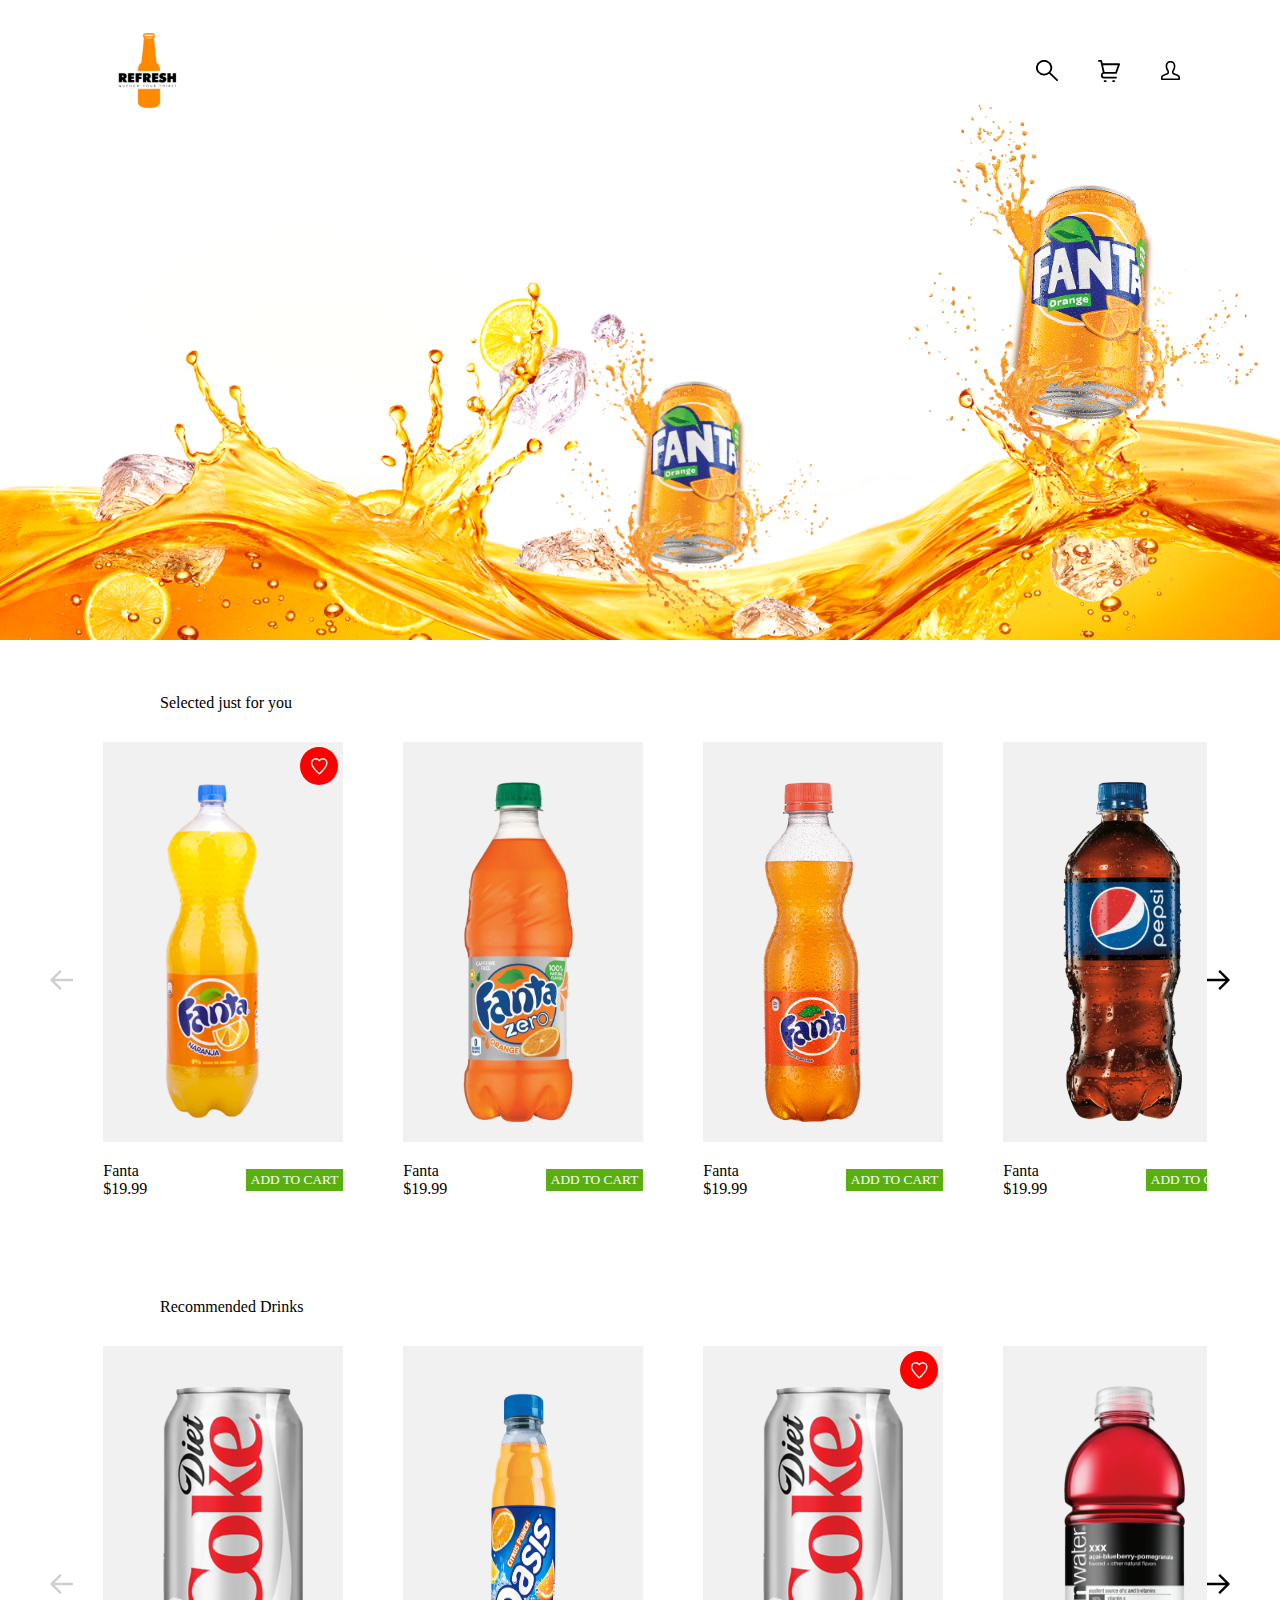
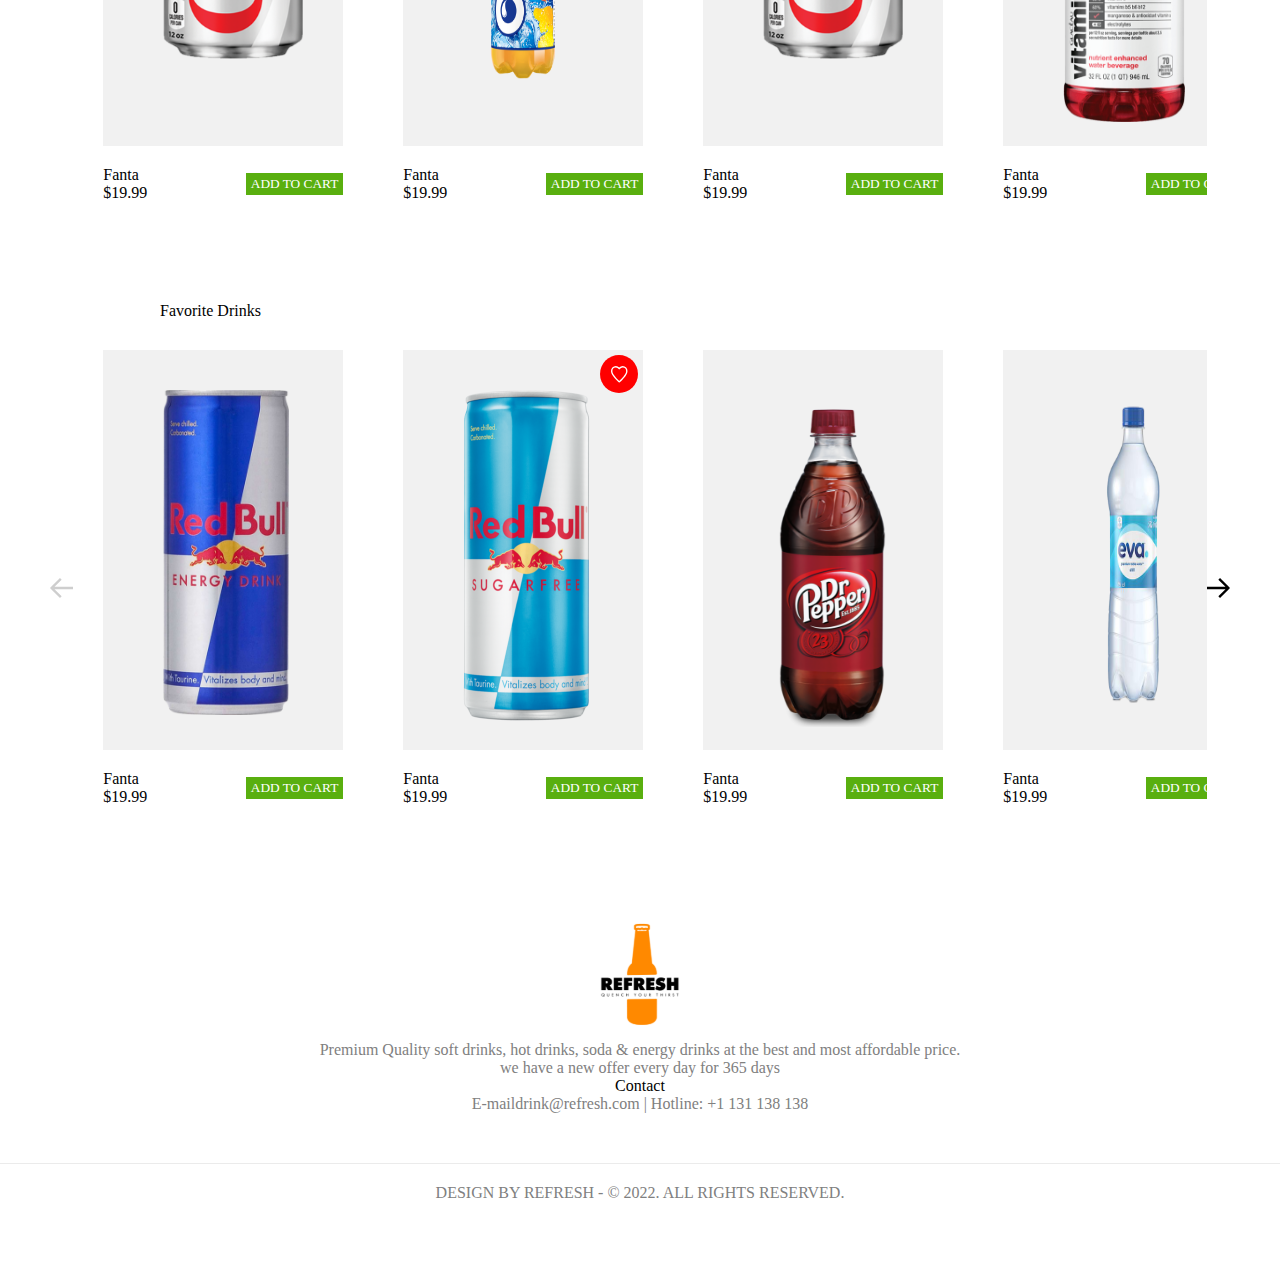
<file: index.html>
<!DOCTYPE html>
<html lang="en">
<head>
    <meta charset="UTF-8">
    <meta http-equiv="X-UA-Compatible" content="IE=edge">
    <meta name="viewport" content="width=device-width, initial-scale=1.0">
    <link rel="stylesheet" href="style.css" />
    <title>home</title>
</head>
<body>
    <div class="main-img">
        <img src="img/main-background.png" alt="main-background" />
    </div>
    <header>
        <div class="logo">
            <img src="img/logo.svg" alt="logo" />
        </div>
        <div class="right-nav">
            <img src="img/search.svg" alt="search" />
            <img src="img/cart.svg" alt="cart" />
            <img src="img/user.svg" alt="user" />
        </div>
    </header>
    <section class="just-for-you">
        <div class="heading">
            <p>Selected just for you</p>
        </div>
        <div class="item-container">
            <img src="img/left-arrow.svg" alt="left-arrow" />
            <div class="item-flex">
                <div class="item">
                    <div class="item-background">
                        <div class="favorites">
                            <img src="img/favorite.svg" alt="favorite" />
                        </div>
                        <div class="item-image">
                            <img src="img/fanta-naranja.png" alt="fanta-naranja" />
                        </div>
                    </div>
                    <div class="item-bottom">
                        <div class ="item-price">
                            <p>Fanta</p>
                            <span>$19.99</span>
                        </div>
                        <button>ADD TO CART</button>
                    </div>
                </div>
                <div class="item">
                    <div class="item-background">
                        <div class="item-image">
                            <img src="img/fanta-zero.png" alt="fanta-zero" />
                        </div>
                    </div>
                    <div class="item-bottom">
                        <div class="item-price">
                            <p>Fanta</p>
                            <span>$19.99</span>
                        </div>
                        <button>ADD TO CART</button>
                    </div>
                </div>
                <div class="item">
                    <div class="item-background">
                        <div class="item-image">
                            <img src="img/fanta-orange.png" alt="fanta-orange" />
                        </div>
                    </div>
                    <div class="item-bottom">
                        <div class="item-price">
                            <p>Fanta</p>
                            <span>$19.99</span>
                        </div>
                        <button>ADD TO CART</button>
                    </div>
                </div>
                <div class="item">
                    <div class="item-background">
                        <div class="item-image">
                            <img src="img/pepsi.png" alt="pepsi" />
                        </div>
                    </div>
                    <div class="item-bottom">
                        <div class="item-price">
                            <p>Fanta</p>
                            <span>$19.99</span>
                        </div>
                        <button>ADD TO CART</button>
                    </div>
                </div>
            </div>
            <img src="img/arrow-right.svg" alt="arrow-right" />
        </div>
    </section>
    <section class="just-for-you">
        <div class="heading">
            <p>Recommended Drinks </p>
        </div>
        <div class="item-container">
            <img src="img/left-arrow.svg" alt="left-arrow" />
            <div class="item-flex">
                <div class="item">
                    <div class="item-background">
                        <div class="item-image">
                            <img src="img/diet-coke.png" alt="diet-coke" />
                        </div>
                    </div>
                    <div class="item-bottom">
                        <div class="item-price">
                            <p>Fanta</p>
                            <span>$19.99</span>
                        </div>
                        <button>ADD TO CART</button>
                    </div>
                </div>
                <div class="item">
                    <div class="item-background">
                        <div class="item-image">
                            <img src="img/oasis.png" alt="oasis" />
                        </div>
                    </div>
                    <div class="item-bottom">
                        <div class="item-price">
                            <p>Fanta</p>
                            <span>$19.99</span>
                        </div>
                        <button>ADD TO CART</button>
                    </div>
                </div>
                    <div class="item">
                    <div class="item-background">
                        <div class="favorites">
                            <img src="img/favorite.svg" alt="favorite" />
                        </div>
                        <div class="item-image">
                            <img src="img/diet-coke.png" alt="diet-coke" />
                        </div>
                    </div>
                    <div class="item-bottom">
                        <div class="item-price">
                            <p>Fanta</p>
                            <span>$19.99</span>
                        </div>
                        <button>ADD TO CART</button>
                    </div>
                </div>
                <div class="item">
                    <div class="item-background">
                        <div class="item-image">
                            <img src="img/vitamin-water.png" alt="vitamin-water" />
                        </div>
                    </div>
                    <div class="item-bottom">
                        <div class="item-price">
                            <p>Fanta</p>
                            <span>$19.99</span>
                        </div>
                        <button>ADD TO CART</button>
                    </div>
                </div>
            </div>
            <img src="img/arrow-right.svg" alt="arrow-right" />
        </div>
    </section>
    <section class="just-for-you">
        <div class="heading">
            <p>Favorite Drinks</p>
        </div>
        <div class="item-container">
            <img src="img/left-arrow.svg" alt="left-arrow" />
            <div class="item-flex">
                <div class="item">
                    <div class="item-background">
                        <div class="item-image">
                            <img src="img/red-bull.png" alt="red-bull" />
                        </div>
                    </div>
                    <div class="item-bottom">
                        <div class="item-price">
                            <p>Fanta</p>
                            <span>$19.99</span>
                        </div>
                        <button>ADD TO CART</button>
                    </div>
                </div>
                <div class="item">
                    <div class="item-background">
                      <div class="favorites">
                        <img src="img/favorite.svg" alt="favorite" />
                      </div>
                      <div class="item-image">
                        <img src="img/red-bull-sf.png" alt="red-bull-sf" />
                      </div>
                    </div>
                    <div class="item-bottom">
                      <div class="item-price">
                        <p>Fanta</p>
                        <span>$19.99</span>
                      </div>
                      <button>ADD TO CART</button>
                    </div>
                  </div>
                  <div class="item">
                    <div class="item-background">
                      <div class="item-image">
                        <img src="img/dr-paper.png" alt="dr-paper" />
                      </div>
                    </div>
                    <div class="item-bottom">
                      <div class="item-price">
                        <p>Fanta</p>
                        <span>$19.99</span>
                      </div>
                      <button>ADD TO CART</button>
                    </div>
                  </div>
                  <div class="item">
                    <div class="item-background">
                      <div class="item-image">
                        <img src="img/Eva-water.png" alt="Eva-water" />
                      </div>
                    </div>
                    <div class="item-bottom">
                      <div class="item-price">
                        <p>Fanta</p>
                        <span>$19.99</span>
                      </div>
                      <button>ADD TO CART</button>
                    </div>
                  </div>
                  </div>
                  <img src="img/arrow-right.svg" alt="arrow-right" />
                </div>
              </div>
            </section>
            <div class="refresh">
                <img src="img/logo.svg" alt="logo">
                <p>Premium Quality soft drinks, hot drinks, soda & energy drinks at the best and most affordable price.</p>
                <p>we have a new offer every day for 365 days</p>
                <span>Contact</span>
                <p>E-maildrink@refresh.com | Hotline: +1 131 138 138</p>
            </div>
            <footer>
                <p>DESIGN BY REFRESH - © 2022. ALL RIGHTS RESERVED.</p>
            </footer>
    </body>
</html>
</file>
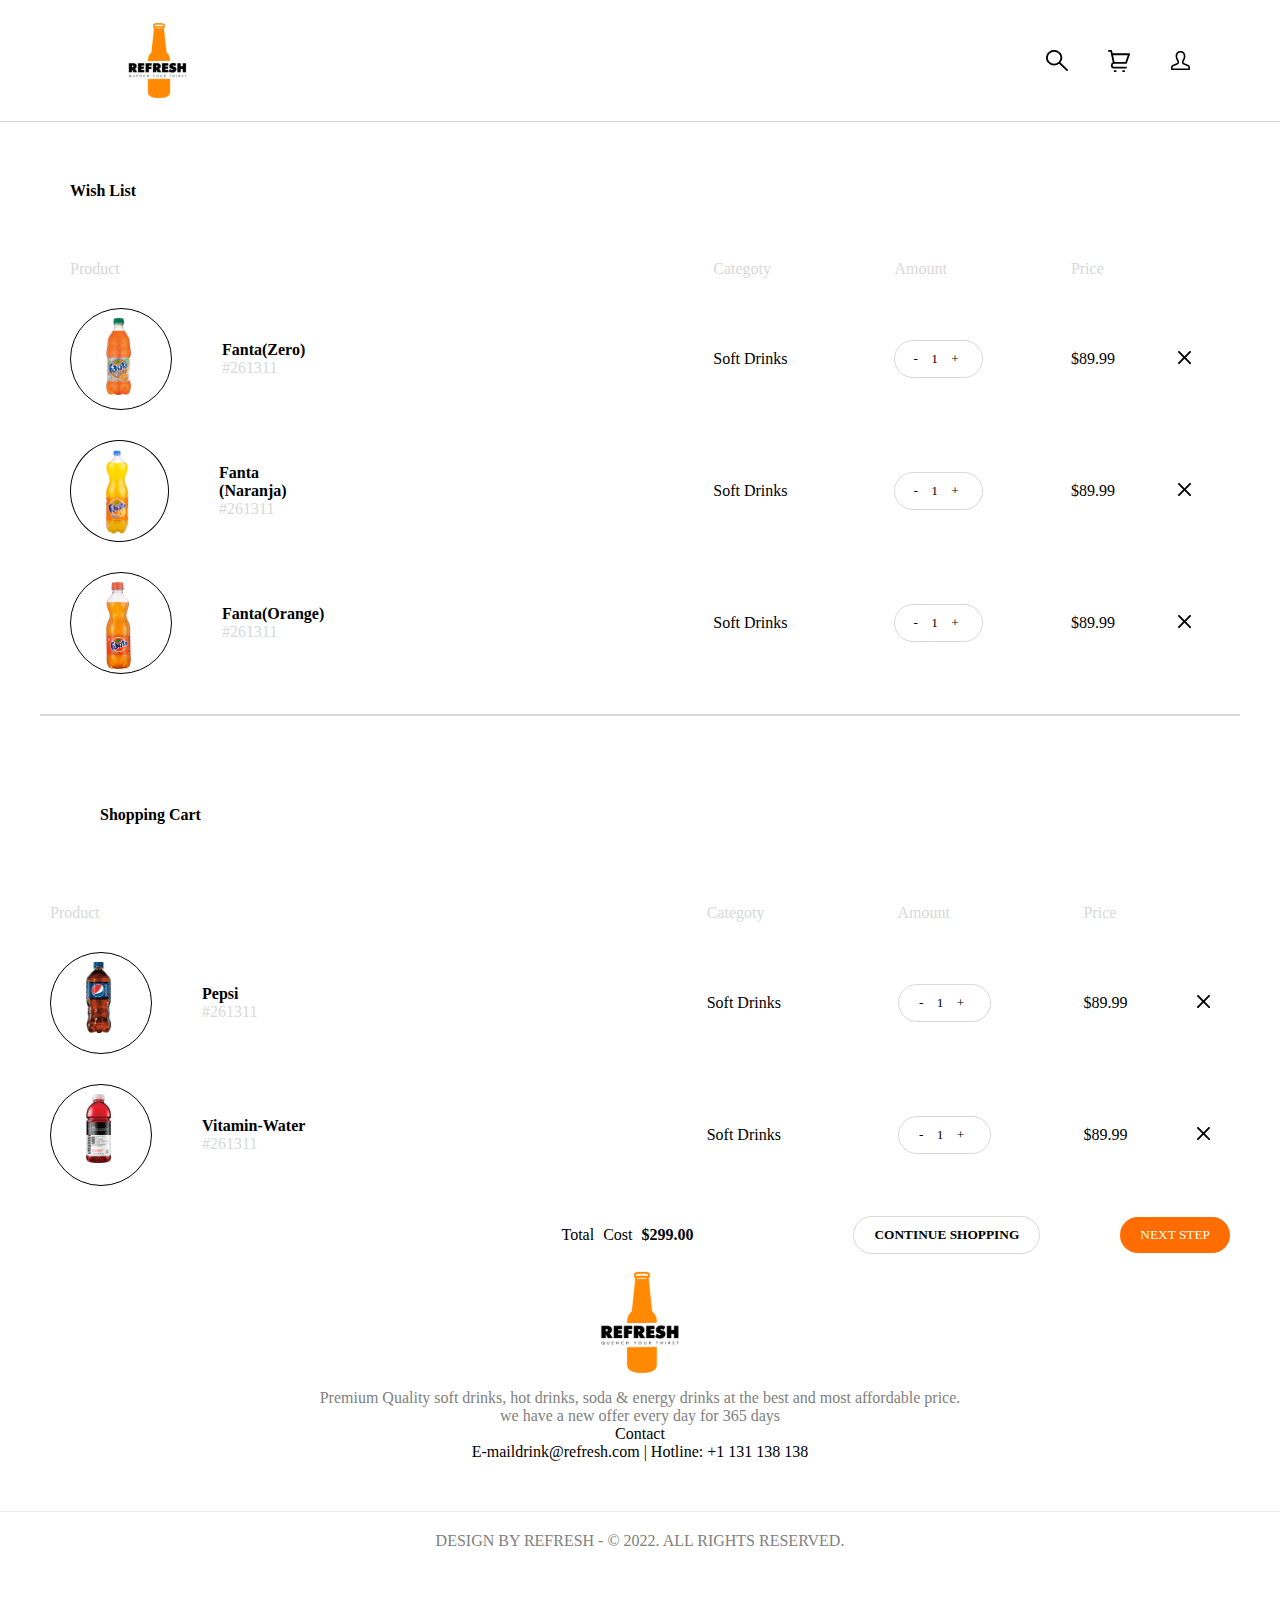
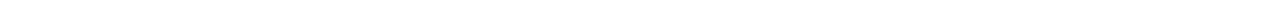
<file: cart.html>
<!DOCTYPE html>
<html lang="en">
  <head>
    <meta charset="UTF-8" />
    <meta http-equiv="X-UA-Compatible" content="IE=edge" />
    <meta name="viewport" content="width=device-width, initial-scale=1.0" />
    <link rel="stylesheet" href="style.css" />
    <title>cart</title>
  </head>
  <body>
    <header class="cart">
      <div class="logo">
        <img src="img/logo.svg" alt="logo" />
      </div>
      <div class="right-nav">
        <img src="img/search.svg" alt="search" />
        <img src="img/cart.svg" alt="cart" />
        <img src="img/user.svg" alt="user" />
      </div>
    </header>
    <section class="wish-list">
      <p>Wish List</p>
      <div class="wish-list-table">
        <table>
          <tr>
            <th>Product</th>
            <th>Categoty</th>
            <th>Amount</th>
            <th>Price</th>
          </tr>
          <tr>
            <td>
              <div class="product">
                <div class="circle">
                  <img src="img/fanta-zero.png" alt="fanta-zero" />
                </div>
                <div class="product-details">
                  <span>Fanta(Zero)</span>
                  <p>#261311</p>
                </div>
              </div>
            </td>
            <td>Soft Drinks</td>
            <td><button>- 1 +</button></td>
            <td>$89.99</td>
            <td><img src="img/cross.svg" alt="cross" /></td>
          </tr>
          <tr>
            <td>
              <div class="product">
                <div class="circle">
                  <img src="img/fanta-naranja.png" alt="fanta-naranja" />
                </div>
                <div class="product-details">
                  <span>Fanta (Naranja)</span>
                  <p>#261311</p>
                </div>
              </div>
            </td>
            <td>Soft Drinks</td>
            <td><button>- 1 +</button></td>
            <td>$89.99</td>
            <td><img src="img/cross.svg" alt="cross" /></td>
          </tr>
          <tr>
            <td>
              <div class="product">
                <div class="circle">
                  <img src="img/fanta-orange.png" alt="fanta-orange" />
                </div>
                <div class="product-details">
                  <span>Fanta(Orange)</span>
                  <p>#261311</p>
                </div>
              </div>
            </td>
            <td>Soft Drinks</td>
            <td><button>- 1 +</button></td>
            <td>$89.99</td>
            <td><img src="img/cross.svg" alt="cross" /></td>
          </tr>
        </table>
      </div>
    </section>
    <section class="shopping-cart">
      <div class="text">
        <p>Shopping Cart</p>
      </div>
      <table>
        <tr>
          <th>Product</th>
          <th>Categoty</th>
          <th>Amount</th>
          <th>Price</th>
        </tr>
        <tr>
          <td>
            <div class="product">
              <div class="circle">
                <img src="img/pepsi.png" alt="pepsi" />
              </div>
              <div class="product-details">
                <span>Pepsi</span>
                <p>#261311</p>
              </div>
            </div>
          </td>
          <td>Soft Drinks</td>
          <td><button>- 1 +</button></td>
          <td>$89.99</td>
          <td><img src="img/cross.svg" alt="cross" /></td>
        </tr>
        <tr>
          <td>
            <div class="product">
              <div class="circle">
                <img src="img/vitamin-water.png" alt="vitamin-water" />
              </div>
              <div class="product-details">
                <span>Vitamin-Water</span>
                <p>#261311</p>
              </div>
            </div>
          </td>
          <td>Soft Drinks</td>
          <td><button>- 1 +</button></td>
          <td>$89.99</td>
          <td><img src="img/cross.svg" alt="cross" /></td>
        </tr>
      </table>
      <div class="table-footer">
        <div class="total-amount">
          <p>Total Cost <span>$299.00</span></p>
        </div>
        <div class="continue-shopping">
          <button>CONTINUE SHOPPING</button>
        </div>
        <div class="next-step">
          <button>NEXT STEP</button>
        </div>
      </div>
    </section>
    <section class="refresh">
      <img src="img/logo.svg" alt="logo" />
      <p>
        Premium Quality soft drinks, hot drinks, soda & energy drinks at the
        best and most affordable price.
      </p>
      <p>we have a new offer every day for 365 days</p>
      <span
        >Contact <br />
        E-maildrink@refresh.com | Hotline: +1 131 138 138</span
      >
    </section>
    <footer>
      <p>DESIGN BY REFRESH - © 2022. ALL RIGHTS RESERVED.</p>
    </footer>
  </body>
</html>
</file>
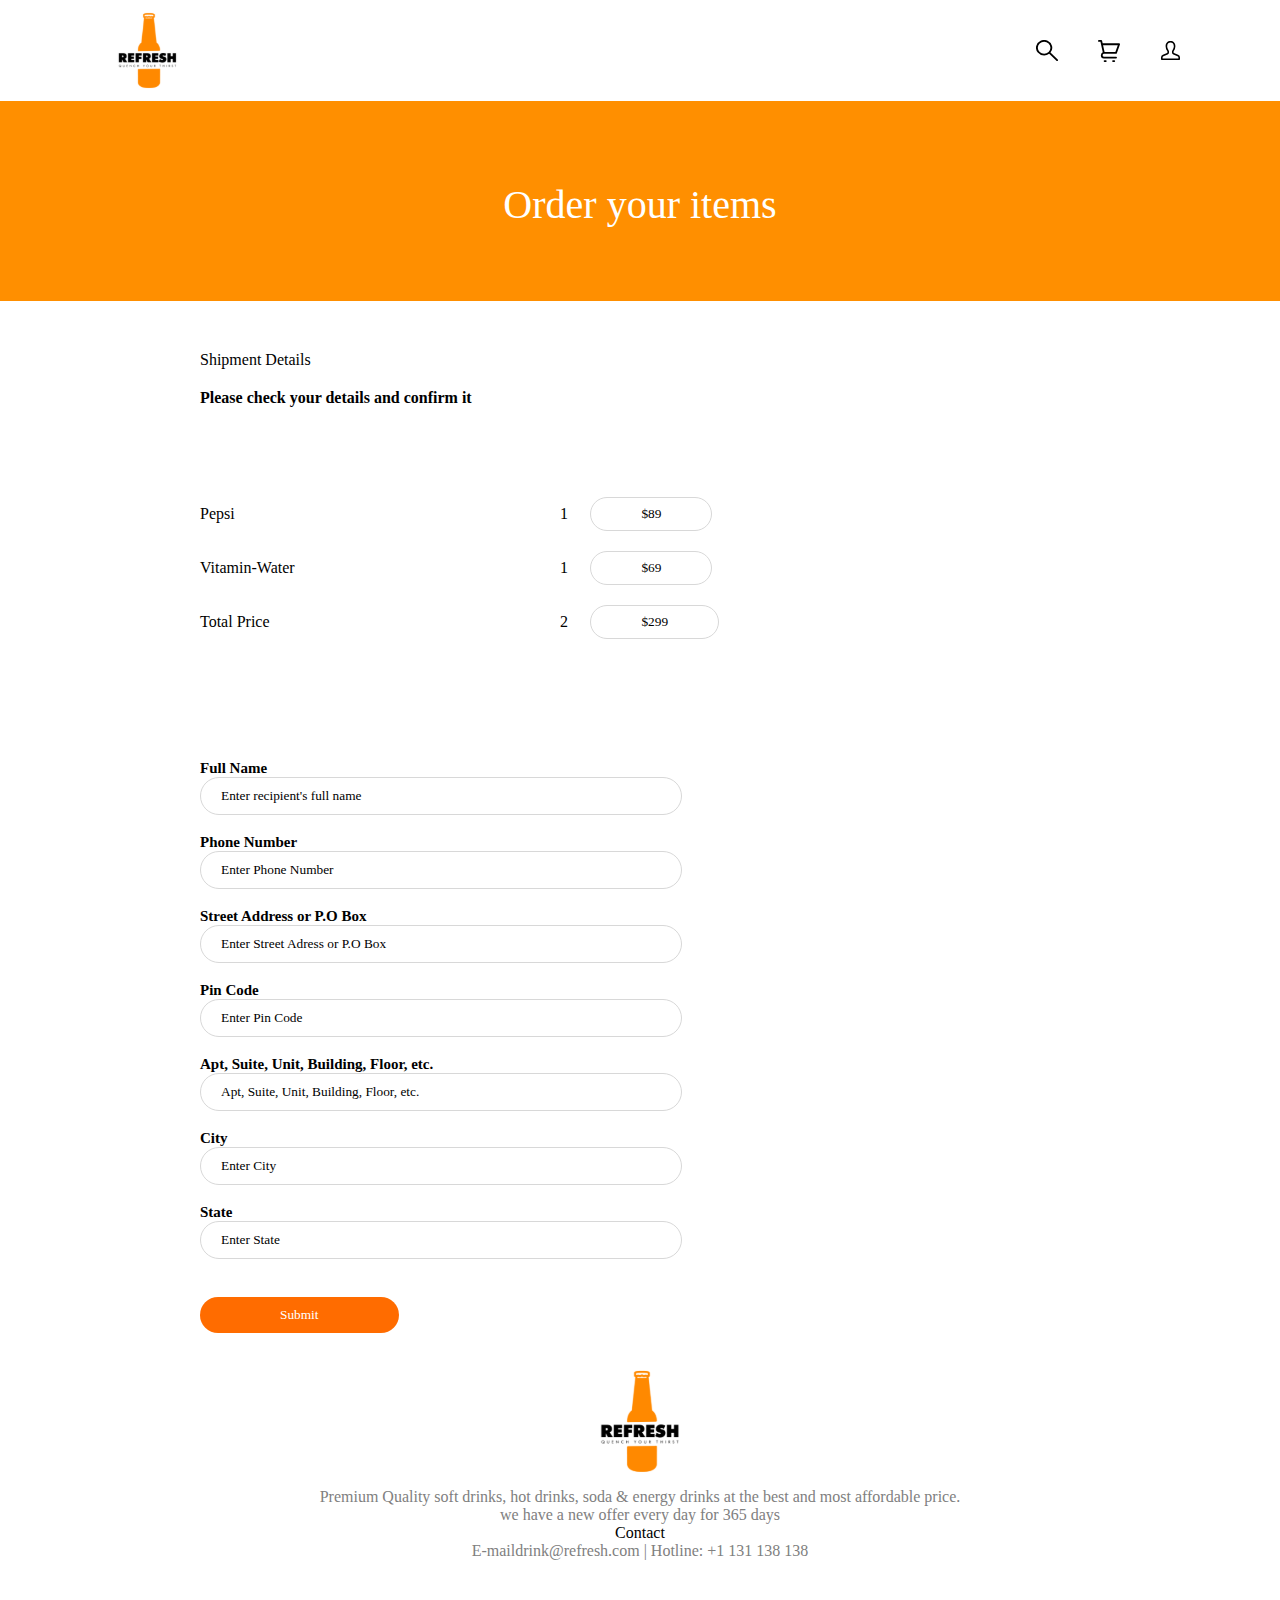
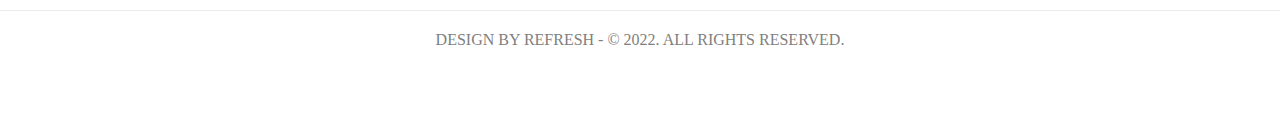
<file: checkout.html>
<!DOCTYPE html>
<html lang="en">
  <head>
    <meta charset="UTF-8" />
    <meta http-equiv="X-UA-Compatible" content="IE=edge" />
    <meta name="viewport" content="width=device-width, initial-scale=1.0" />
    <link rel="stylesheet" href="style.css" />
    <title>checkout</title>
  </head>
  <body>
    <header class="checkout">
      <div class="logo">
        <img src="img/logo.svg" alt="logo" />
      </div>
      <div class="right-nav">
        <img src="img/search.svg" alt="search" />
        <img src="img/cart.svg" alt="cart" />
        <img src="img/user.svg" alt="user" />
      </div>
    </header>
    <section class="order-item">
      <p>Order your items</p>
    </section>
    <section class="shipment">
      <span>Shipment Details</span>
      <p>Please check your details and confirm it</p>
      <table>
        <tr>
          <td>Pepsi</td>
          <td>1</td>
          <td><button>$89</button></td>
        </tr>
        <tr>
          <td>Vitamin-Water</td>
          <td>1</td>
          <td><button>$69</button></td>
        </tr>
        <tr>
          <td>Total Price</td>
          <td>2</td>
          <td><button>$299</button></td>
        </tr>
      </table>
    </section>
    <section class="checkout-form">
      <label for="full-name">Full Name</label> <br />
      <input type="text" placeholder="Enter recipient's full name" /> <br />
      <br />
      <label for="phone-number">Phone Number</label> <br />
      <input type="phone" placeholder="Enter Phone Number" /> <br />
      <br />
      <label for="Street">Street Address or P.O Box</label> <br />
      <input type="text" placeholder="Enter Street Adress or P.O Box" /> <br />
      <br />
      <label for="pin-code">Pin Code</label> <br />
      <input type="pin" placeholder="Enter Pin Code" /> <br />
      <br />
      <label for="appartment">Apt, Suite, Unit, Building, Floor, etc.</label>
      <br />
      <input
        type="text"
        placeholder="Apt, Suite, Unit, Building, Floor, etc."
      />
      <br />
      <br />
      <label for="city">City</label> <br />
      <input type="text" placeholder="Enter City" /> <br />
      <br />
      <label for="state">State</label> <br />
      <input type="text" placeholder="Enter State" /> <br />
      <br />
      <button>Submit</button>
    </section>
    <div class="refresh">
      <img src="img/logo.svg" alt="logo" />
      <p>
        Premium Quality soft drinks, hot drinks, soda & energy drinks at the
        best and most affordable price.
      </p>
      <p>we have a new offer every day for 365 days</p>
      <span>Contact</span>
      <p>E-maildrink@refresh.com | Hotline: +1 131 138 138</p>
    </div>
    <footer>
      <p>DESIGN BY REFRESH - © 2022. ALL RIGHTS RESERVED.</p>
    </footer>
  </body>
</html>
</file>
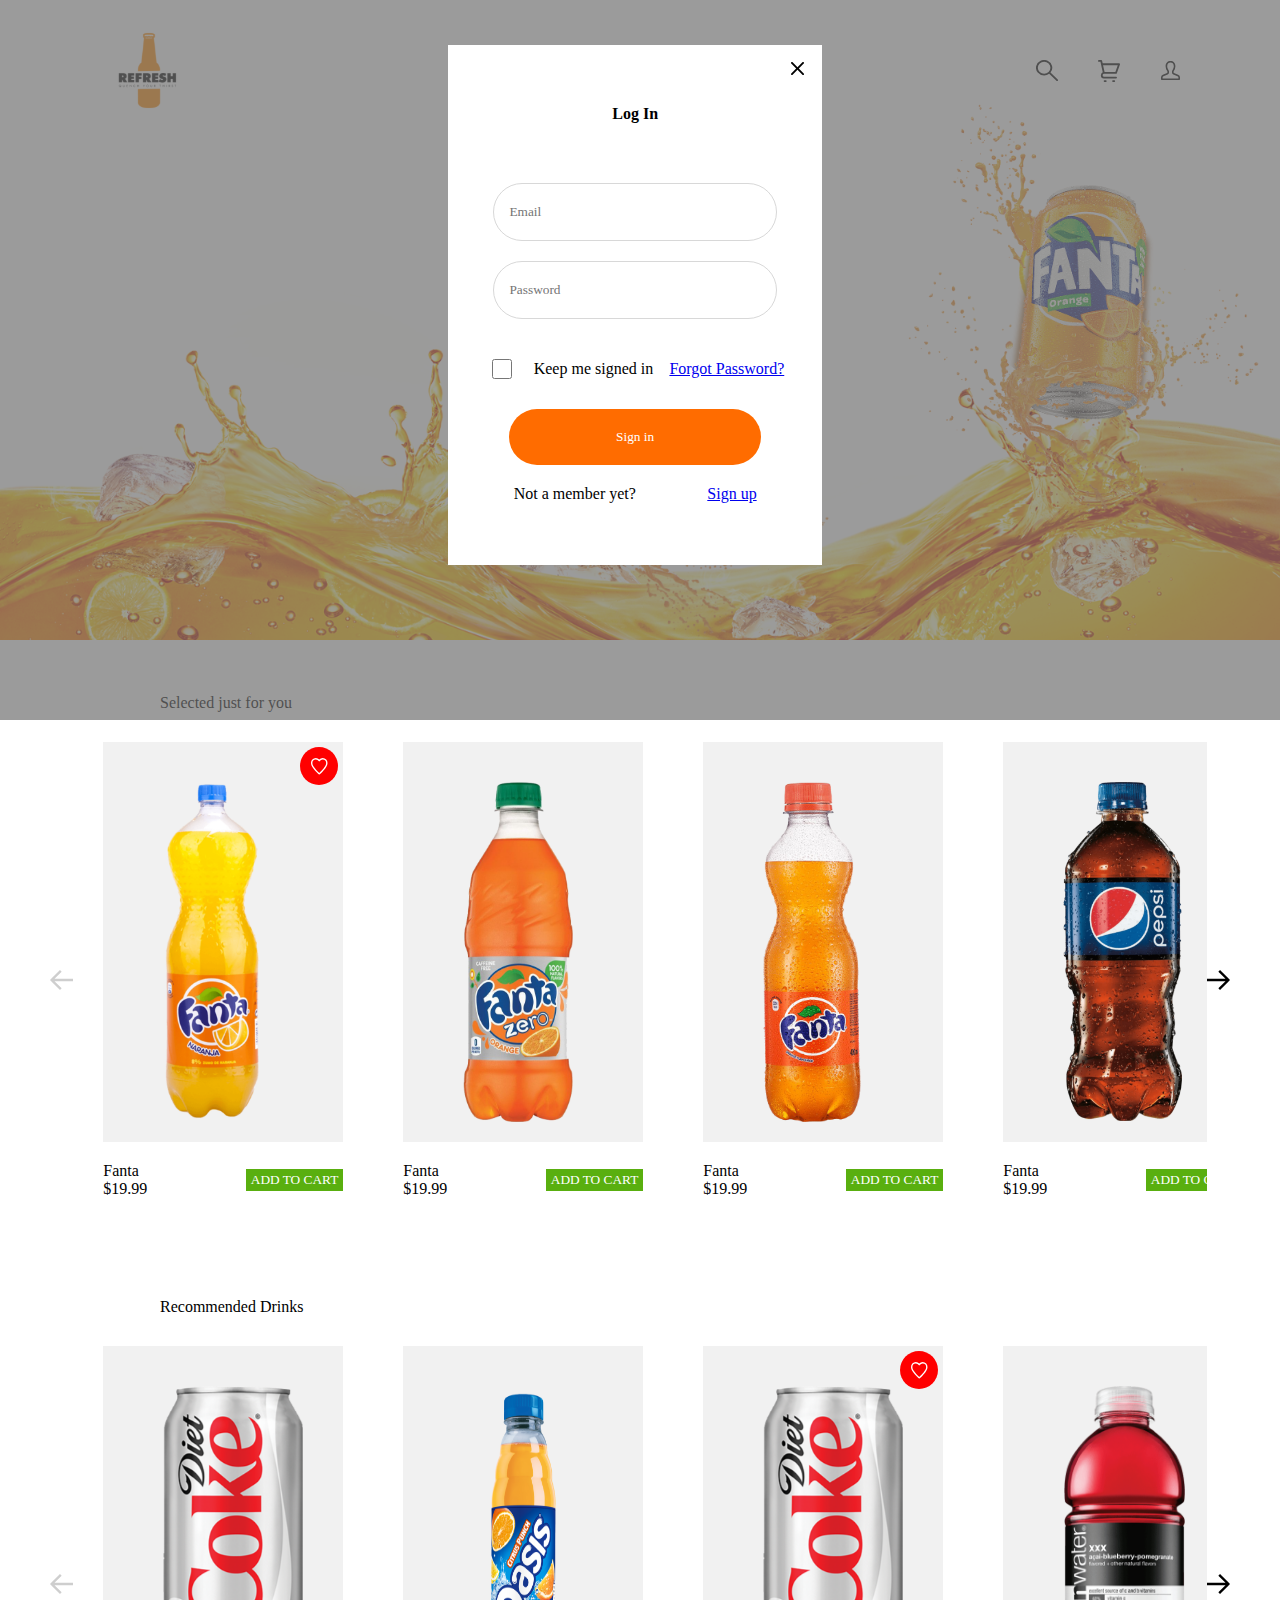
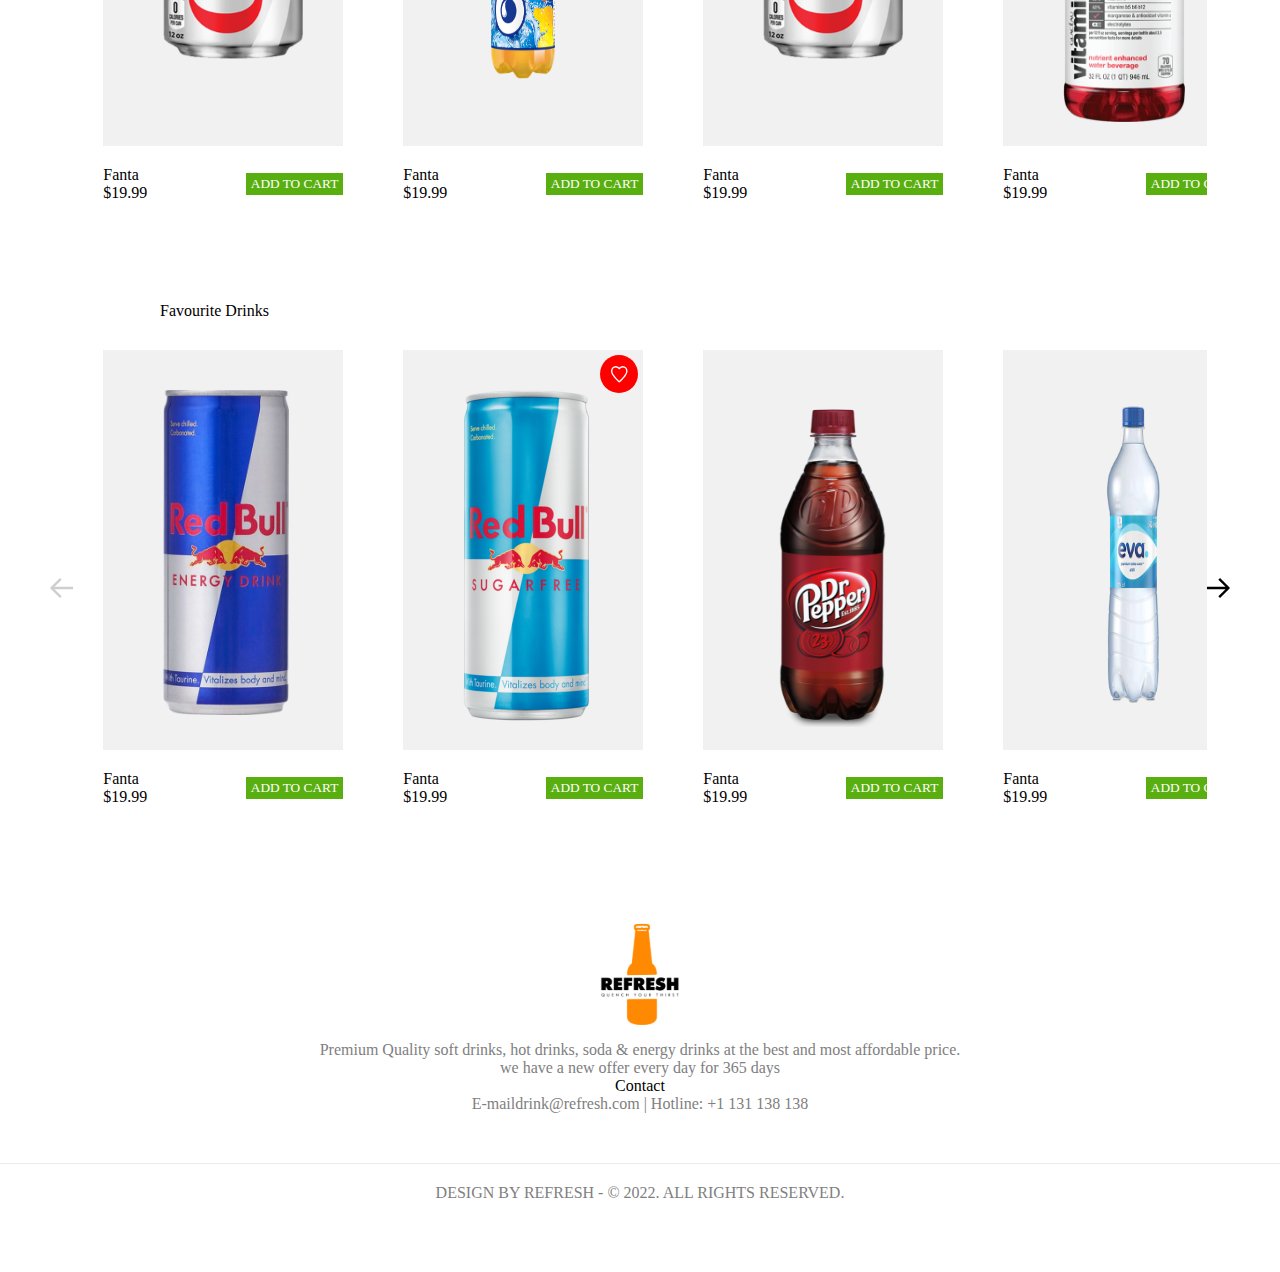
<file: signin.html>
<!DOCTYPE html>
<html lang="en">
<head>
    <meta charset="UTF-8">
    <meta http-equiv="X-UA-Compatible" content="IE=edge">
    <meta name="viewport" content="width=device-width, initial-scale=1.0">
    <link rel="stylesheet" href="style.css">
    <title>SignIn</title>
</head>
<body>
    <div class="main-img">
      <img src="img/main-background.png" alt="main-background" />
    </div>
    <header>
      <div class="logo">
        <img src="img/logo.svg" alt="logo" />
      </div>
      <div class="right-nav">
        <img src="img/search.svg" alt="search" />
        <img src="img/cart.svg" alt="cart" />
        <img src="img/user.svg" alt="user" />
      </div>
    </header>
    <section class="just-for-you">
      <div class="heading">
        <p>Selected just for you</p>
      </div>
      <div class="item-container">
        <img src="img/left-arrow.svg" alt="left-arrow" />
        <div class="item-flex">
          <div class="item">
            <div class="item-background">
              <div class="favorites">
                <img src="img/favorite.svg" alt="favorite" />
              </div>
              <div class="item-image">
                <img src="img/fanta-naranja.png" alt="fanta-naranja" />
              </div>
            </div>
            <div class="item-bottom">
              <div class="item-price">
                <p>Fanta</p>
                <span>$19.99</span>
              </div>
              <button>ADD TO CART</button>
            </div>
          </div>
          <div class="item">
            <div class="item-background">
              <div class="item-image">
                <img src="img/fanta-zero.png" alt="fanta-zero" />
              </div>
            </div>
            <div class="item-bottom">
              <div class="item-price">
                <p>Fanta</p>
                <span>$19.99</span>
              </div>
              <button>ADD TO CART</button>
            </div>
          </div>
          <div class="item">
            <div class="item-background">
              <div class="item-image">
                <img src="img/fanta-orange.png" alt="fanta-orange" />
              </div>
            </div>
            <div class="item-bottom">
              <div class="item-price">
                <p>Fanta</p>
                <span>$19.99</span>
              </div>
              <button>ADD TO CART</button>
            </div>
          </div>
          <div class="item">
            <div class="item-background">
              <div class="item-image">
                <img src="img/pepsi.png" alt="pepsi" />
              </div>
            </div>
            <div class="item-bottom">
              <div class="item-price">
                <p>Fanta</p>
                <span>$19.99</span>
              </div>
              <button>ADD TO CART</button>
            </div>
          </div>
          </div>
          <img src="img/arrow-right.svg" alt="arrow-right" />
        </div>
      </div>
    </section>
    <section class="just-for-you">
      <div class="heading">
        <p>Recommended Drinks </p>
      </div>
      <div class="item-container">
        <img src="img/left-arrow.svg" alt="left-arrow" />
        <div class="item-flex">
          <div class="item">
            <div class="item-background">
              <div class="item-image">
                <img src="img/diet-coke.png" alt="diet-coke" />
              </div>
            </div>
            <div class="item-bottom">
              <div class="item-price">
                <p>Fanta</p>
                <span>$19.99</span>
              </div>
              <button>ADD TO CART</button>
            </div>
          </div>
          <div class="item">
            <div class="item-background">
              <div class="item-image">
                <img src="img/oasis.png" alt="oasis" />
              </div>
            </div>
            <div class="item-bottom">
              <div class="item-price">
                <p>Fanta</p>
                <span>$19.99</span>
              </div>
              <button>ADD TO CART</button>
            </div>
          </div>
          <div class="item">
            <div class="item-background">
                <div class="favorites">
                <img src="img/favorite.svg" alt="favorite" />
              </div>
              <div class="item-image">
                <img src="img/diet-coke.png" alt="diet-coke" />
              </div>
            </div>
            <div class="item-bottom">
              <div class="item-price">
                <p>Fanta</p>
                <span>$19.99</span>
              </div>
              <button>ADD TO CART</button>
            </div>
          </div>
          <div class="item">
            <div class="item-background">
              <div class="item-image">
                <img src="img/vitamin-water.png" alt="vitamin-water" />
              </div>
            </div>
            <div class="item-bottom">
              <div class="item-price">
                <p>Fanta</p>
                <span>$19.99</span>
              </div>
              <button>ADD TO CART</button>
            </div>
          </div>
          </div>
          <img src="img/arrow-right.svg" alt="arrow-right" />
        </div>
      </div>
    </section>
    <section class="just-for-you">
      <div class="heading">
        <p>Favourite Drinks</p>
      </div>
      <div class="item-container">
        <img src="img/left-arrow.svg" alt="left-arrow" />
        <div class="item-flex">
          <div class="item">
            <div class="item-background">
              <div class="item-image">
                <img src="img/red-bull.png" alt="red-bull" />
              </div>
            </div>
            <div class="item-bottom">
              <div class="item-price">
                <p>Fanta</p>
                <span>$19.99</span>
              </div>
              <button>ADD TO CART</button>
            </div>
          </div>
          <div class="item">
            <div class="item-background">
              <div class="favorites">
                <img src="img/favorite.svg" alt="favorite" />
              </div>
              <div class="item-image">
                <img src="img/red-bull-sf.png" alt="red-bull-sf" />
              </div>
            </div>
            <div class="item-bottom">
              <div class="item-price">
                <p>Fanta</p>
                <span>$19.99</span>
              </div>
              <button>ADD TO CART</button>
            </div>
          </div>
          <div class="item">
            <div class="item-background">
              <div class="item-image">
                <img src="img/dr-paper.png" alt="dr-paper" />
              </div>
            </div>
            <div class="item-bottom">
              <div class="item-price">
                <p>Fanta</p>
                <span>$19.99</span>
              </div>
              <button>ADD TO CART</button>
            </div>
          </div>
          <div class="item">
            <div class="item-background">
              <div class="item-image">
                <img src="img/Eva-water.png" alt="Eva-water" />
              </div>
            </div>
            <div class="item-bottom">
              <div class="item-price">
                <p>Fanta</p>
                <span>$19.99</span>
              </div>
              <button>ADD TO CART</button>
            </div>
          </div>
          </div>
          <img src="img/arrow-right.svg" alt="arrow-right" />
        </div>
      </div>
    </section>
    <div class="refresh">
        <img src="img/logo.svg" alt="logo">
        <p>Premium Quality soft drinks, hot drinks, soda & energy drinks at the best and most affordable price.</p>
        <p>we have a new offer every day for 365 days</p>
        <span>Contact</span>
        <p>E-maildrink@refresh.com | Hotline: +1 131 138 138</p>
    </div>
    <footer>
        <p>DESIGN BY REFRESH - © 2022. ALL RIGHTS RESERVED.</p>
    </footer>
    <section class="sign-in">
        <div class="filter"></div>
        <div class="sign-in-container">
          <div class="sign-in-form">
              <div class="form-text">
              <span>Log In</span> <br>
             </div>
             <div class="form">
                <input type="email" placeholder="Email" required> <br>
                <input type="password" placeholder="Password" required>
                <div class="check-signin">
                <input type="checkbox">
                <p>Keep me signed in</p>
                <a href="#">Forgot Password?</a>
             </div>
             </div>
             <div class="close-btn">
              <img src="img/cross.svg" alt="cross">
             </div>
             <div class="sign-in-btn">
                 <button>Sign in</button>
             </div>
             <div class="sign-in-link">
             <p>Not a member yet?</p>
             <a href="#">Sign up</a>
             </div>
          </div>
        </div>
    </section>
</body>
</html>
</file>
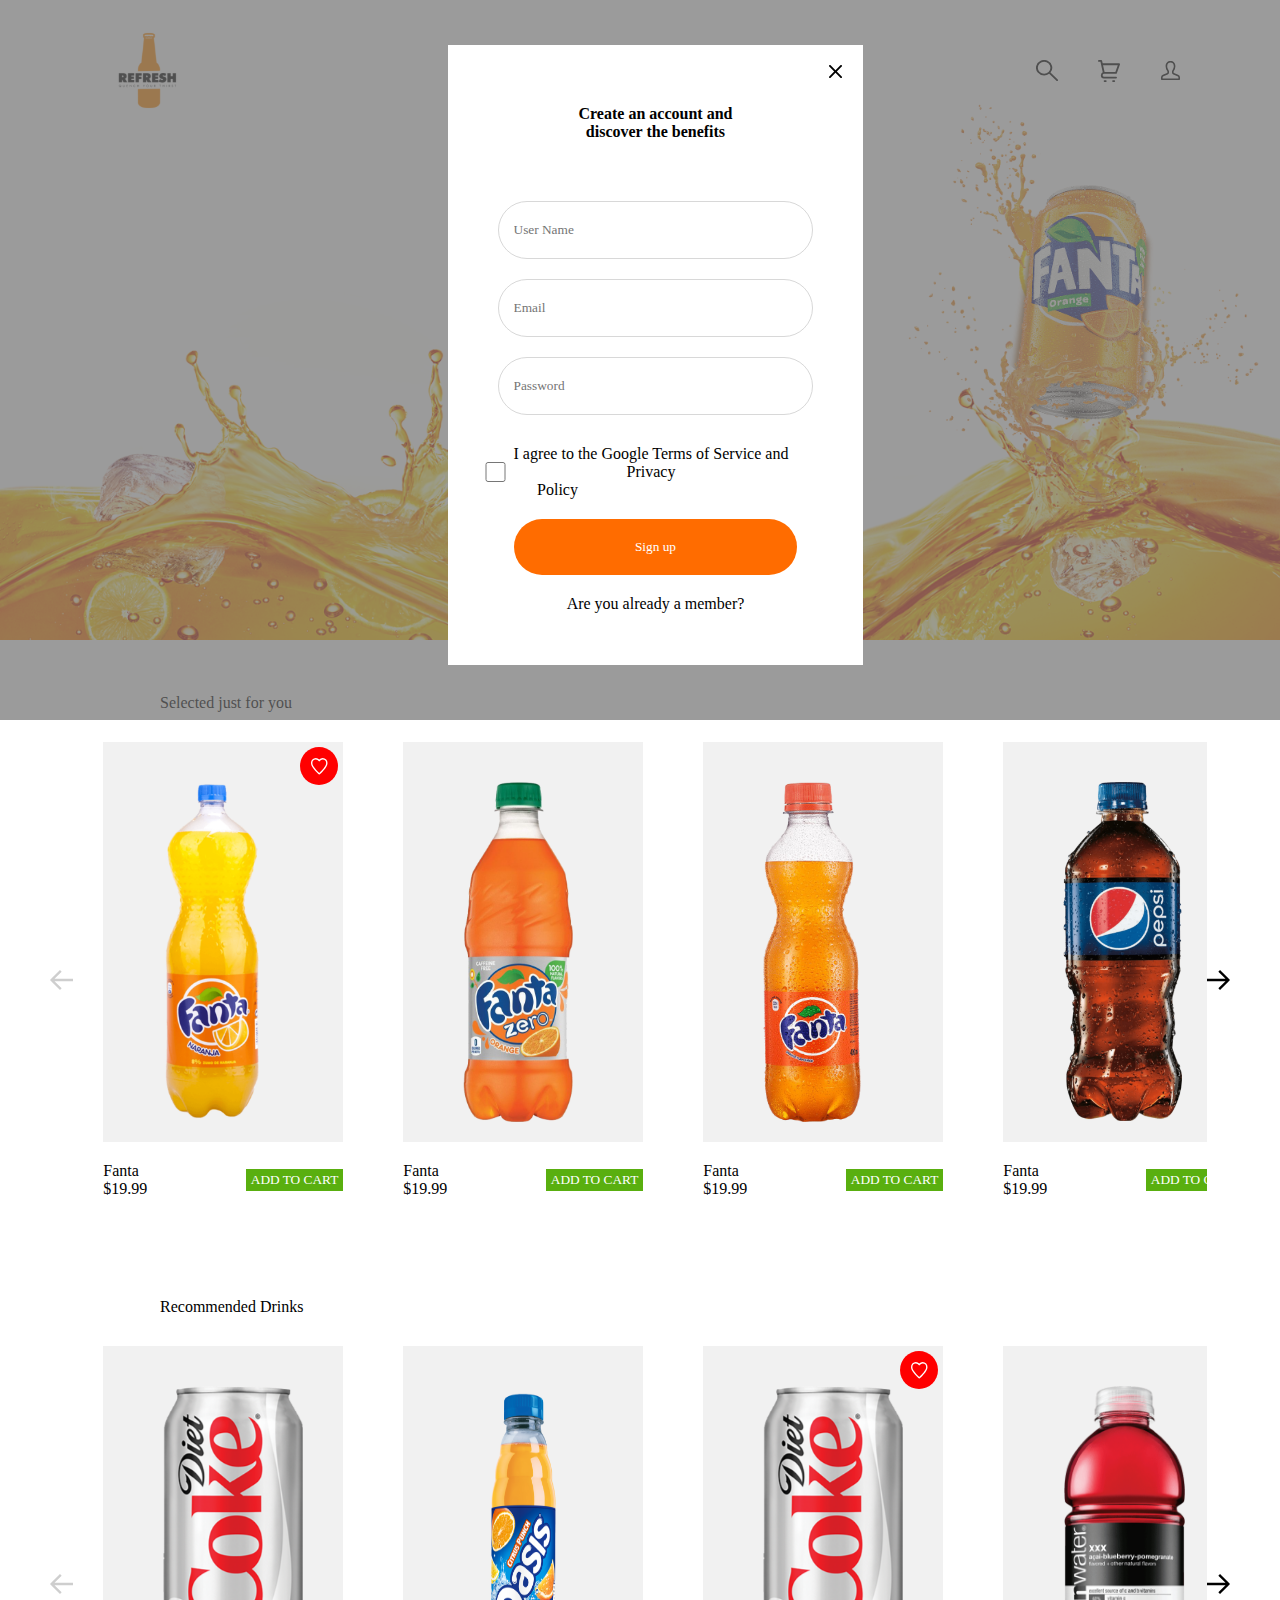
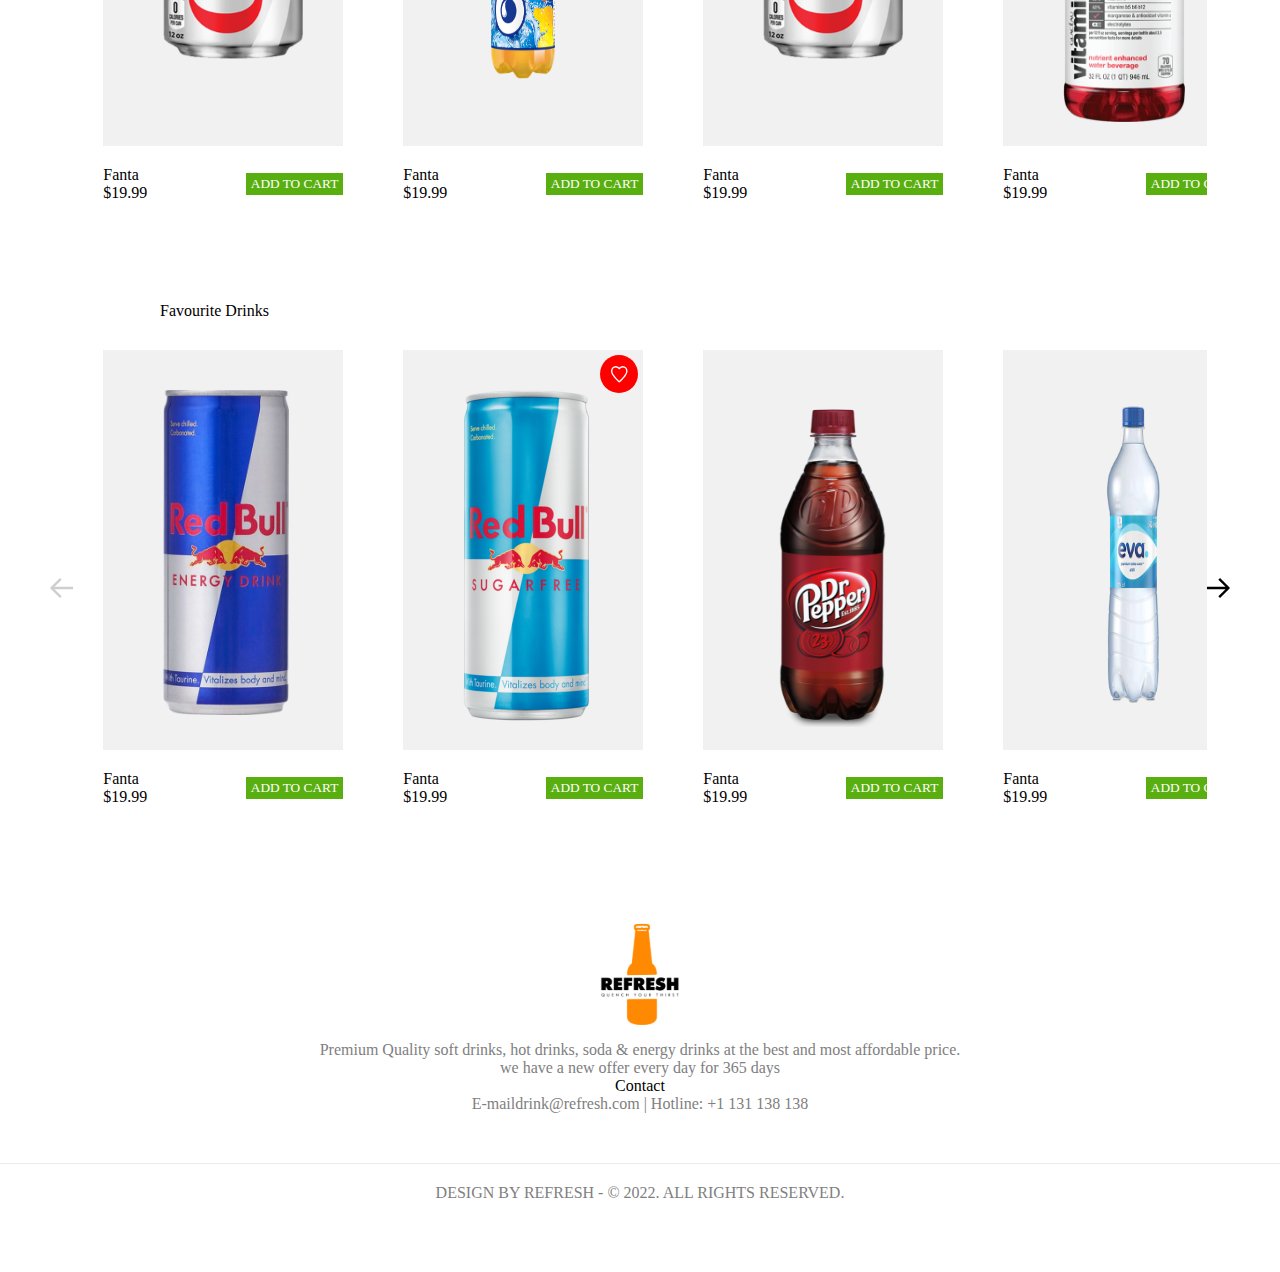
<file: signup.html>
<!DOCTYPE html>
<html lang="en">
<head>
    <meta charset="UTF-8">
    <meta http-equiv="X-UA-Compatible" content="IE=edge">
    <meta name="viewport" content="width=device-width, initial-scale=1.0">
    <link rel="stylesheet" href="style.css">
    <title>signUp</title>
</head>
<body>
    <div class="main-img">
      <img src="img/main-background.png" alt="main-background" />
    </div>
    <header>
      <div class="logo">
        <img src="img/logo.svg" alt="logo" />
      </div>
      <div class="right-nav">
        <img src="img/search.svg" alt="search" />
        <img src="img/cart.svg" alt="cart" />
        <img src="img/user.svg" alt="user" />
      </div>
    </header>
    <section class="just-for-you">
      <div class="heading">
        <p>Selected just for you</p>
      </div>
      <div class="item-container">
        <img src="img/left-arrow.svg" alt="left-arrow" />
        <div class="item-flex">
          <div class="item">
            <div class="item-background">
              <div class="favorites">
                <img src="img/favorite.svg" alt="favorite" />
              </div>
              <div class="item-image">
                <img src="img/fanta-naranja.png" alt="fanta-naranja" />
              </div>
            </div>
            <div class="item-bottom">
              <div class="item-price">
                <p>Fanta</p>
                <span>$19.99</span>
              </div>
              <button>ADD TO CART</button>
            </div>
          </div>
          <div class="item">
            <div class="item-background">
              <div class="item-image">
                <img src="img/fanta-zero.png" alt="fanta-zero" />
              </div>
            </div>
            <div class="item-bottom">
              <div class="item-price">
                <p>Fanta</p>
                <span>$19.99</span>
              </div>
              <button>ADD TO CART</button>
            </div>
          </div>
          <div class="item">
            <div class="item-background">
              <div class="item-image">
                <img src="img/fanta-orange.png" alt="fanta-orange" />
              </div>
            </div>
            <div class="item-bottom">
              <div class="item-price">
                <p>Fanta</p>
                <span>$19.99</span>
              </div>
              <button>ADD TO CART</button>
            </div>
          </div>
          <div class="item">
            <div class="item-background">
              <div class="item-image">
                <img src="img/pepsi.png" alt="pepsi" />
              </div>
            </div>
            <div class="item-bottom">
              <div class="item-price">
                <p>Fanta</p>
                <span>$19.99</span>
              </div>
              <button>ADD TO CART</button>
            </div>
          </div>
          </div>
          <img src="img/arrow-right.svg" alt="arrow-right" />
        </div>
      </div>
    </section>
    <section class="just-for-you">
      <div class="heading">
        <p>Recommended Drinks </p>
      </div>
      <div class="item-container">
        <img src="img/left-arrow.svg" alt="left-arrow" />
        <div class="item-flex">
          <div class="item">
            <div class="item-background">
              <div class="item-image">
                <img src="img/diet-coke.png" alt="diet-coke" />
              </div>
            </div>
            <div class="item-bottom">
              <div class="item-price">
                <p>Fanta</p>
                <span>$19.99</span>
              </div>
              <button>ADD TO CART</button>
            </div>
          </div>
          <div class="item">
            <div class="item-background">
              <div class="item-image">
                <img src="img/oasis.png" alt="oasis" />
              </div>
            </div>
            <div class="item-bottom">
              <div class="item-price">
                <p>Fanta</p>
                <span>$19.99</span>
              </div>
              <button>ADD TO CART</button>
            </div>
          </div>
          <div class="item">
            <div class="item-background">
                <div class="favorites">
                <img src="img/favorite.svg" alt="favorite" />
              </div>
              <div class="item-image">
                <img src="img/diet-coke.png" alt="diet-coke" />
              </div>
            </div>
            <div class="item-bottom">
              <div class="item-price">
                <p>Fanta</p>
                <span>$19.99</span>
              </div>
              <button>ADD TO CART</button>
            </div>
          </div>
          <div class="item">
            <div class="item-background">
              <div class="item-image">
                <img src="img/vitamin-water.png" alt="vitamin-water" />
              </div>
            </div>
            <div class="item-bottom">
              <div class="item-price">
                <p>Fanta</p>
                <span>$19.99</span>
              </div>
              <button>ADD TO CART</button>
            </div>
          </div>
          </div>
          <img src="img/arrow-right.svg" alt="arrow-right" />
        </div>
      </div>
    </section>
    <section class="just-for-you">
      <div class="heading">
        <p>Favourite Drinks</p>
      </div>
      <div class="item-container">
        <img src="img/left-arrow.svg" alt="left-arrow" />
        <div class="item-flex">
          <div class="item">
            <div class="item-background">
              <div class="item-image">
                <img src="img/red-bull.png" alt="red-bull" />
              </div>
            </div>
            <div class="item-bottom">
              <div class="item-price">
                <p>Fanta</p>
                <span>$19.99</span>
              </div>
              <button>ADD TO CART</button>
            </div>
          </div>
          <div class="item">
            <div class="item-background">
              <div class="favorites">
                <img src="img/favorite.svg" alt="favorite" />
              </div>
              <div class="item-image">
                <img src="img/red-bull-sf.png" alt="red-bull-sf" />
              </div>
            </div>
            <div class="item-bottom">
              <div class="item-price">
                <p>Fanta</p>
                <span>$19.99</span>
              </div>
              <button>ADD TO CART</button>
            </div>
          </div>
          <div class="item">
            <div class="item-background">
              <div class="item-image">
                <img src="img/dr-paper.png" alt="dr-paper" />
              </div>
            </div>
            <div class="item-bottom">
              <div class="item-price">
                <p>Fanta</p>
                <span>$19.99</span>
              </div>
              <button>ADD TO CART</button>
            </div>
          </div>
          <div class="item">
            <div class="item-background">
              <div class="item-image">
                <img src="img/Eva-water.png" alt="Eva-water" />
              </div>
            </div>
            <div class="item-bottom">
              <div class="item-price">
                <p>Fanta</p>
                <span>$19.99</span>
              </div>
              <button>ADD TO CART</button>
            </div>
          </div>
          </div>
          <img src="img/arrow-right.svg" alt="arrow-right" />
        </div>
      </div>
    </section>
    <div class="refresh">
        <img src="img/logo.svg" alt="logo">
        <p>Premium Quality soft drinks, hot drinks, soda & energy drinks at the best and most affordable price.</p>
        <p>we have a new offer every day for 365 days</p>
        <span>Contact</span>
        <p>E-maildrink@refresh.com | Hotline: +1 131 138 138</p>
    </div>
    <footer>
        <p>DESIGN BY REFRESH - © 2022. ALL RIGHTS RESERVED.</p>
    </footer>
    <section class="sign-up">
        <div class="filter"></div>
        <div class="sign-up-container">
          <div class="sign-up-form">
              <div class="form-text">
              <span>Create an account and  <br>
                discover the benefits</span> <br>
             </div>
             <div class="form">
                <input type="text" placeholder="User Name" required> <br>
                <input type="email" placeholder="Email" required> <br>
                <input type="password" placeholder="Password" required>
                <div class="check">
                <input type="checkbox">
                <p>I agree to the Google Terms of Service and <br>
                   <span> Privacy Policy</span></p>
                    </div>
             </div>
             <div class="close-btn">
              <img src="img/cross.svg" alt="cross">
             </div>
             <div class="sign-up-btn">
                 <button>Sign up</button>
             </div>
             <a href="#">Are you already a member?</a>
          </div>
        </div>
    </section>
</body>
</html>
</file>
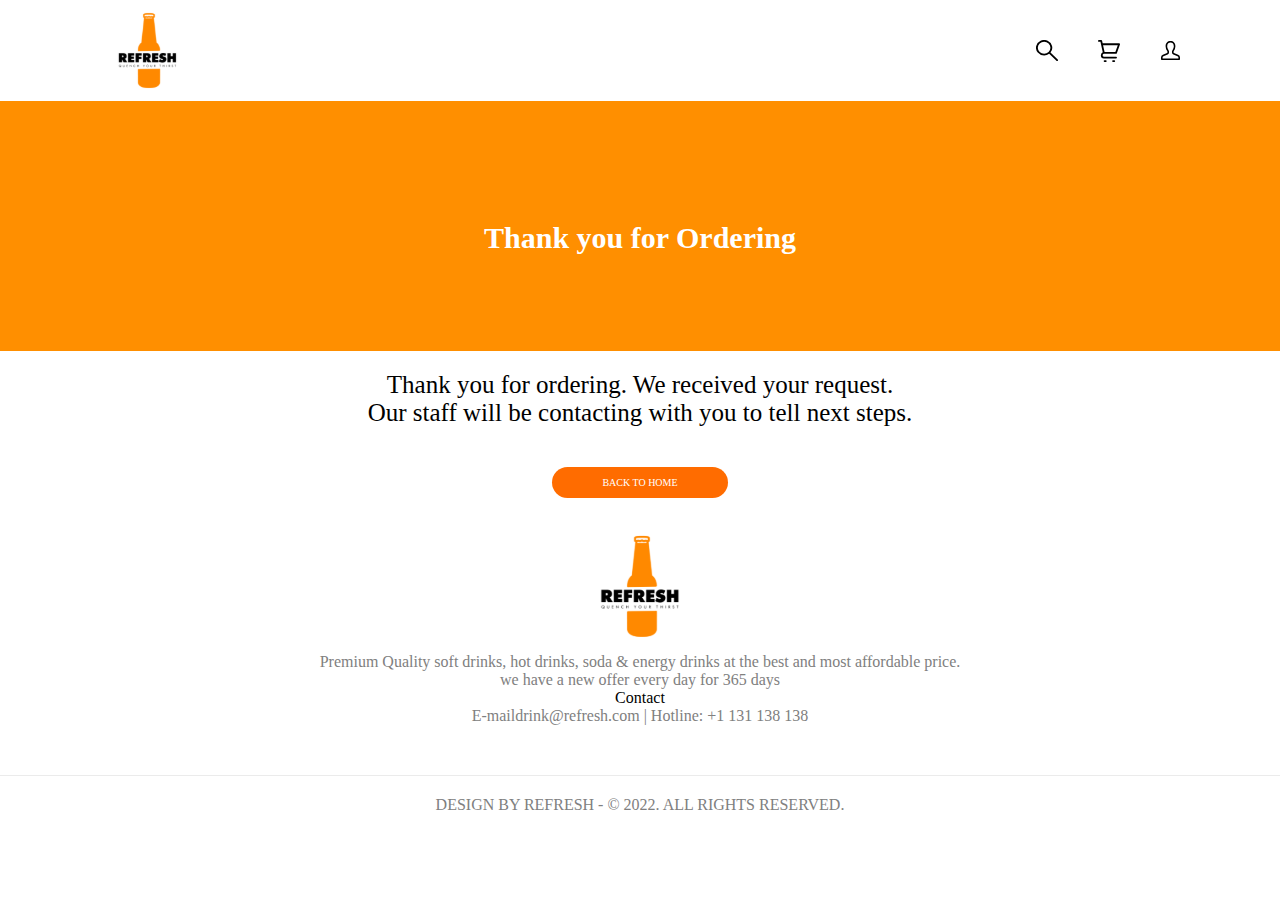
<file: thankyou.html>
<!DOCTYPE html>
<html lang="en">
  <head>
    <meta charset="UTF-8" />
    <meta http-equiv="X-UA-Compatible" content="IE=edge" />
    <meta name="viewport" content="width=device-width, initial-scale=1.0" />
    <link rel="stylesheet" href="style.css" />
    <title>thankyou</title>
  </head>
  <body>
    <header class="checkout">
      <div class="logo">
        <img src="img/logo.svg" alt="logo" />
      </div>
      <div class="right-nav">
        <img src="img/search.svg" alt="search" />
        <img src="img/cart.svg" alt="cart" />
        <img src="img/user.svg" alt="user" />
      </div>
    </header>
    <section class="thankyou">
      <div class="text">
        <p>Thank you for Ordering</p>
      </div>
    </section>
    <section class="thankyou-msg">
      <div class="thankyou-text">
        <p>
          Thank you for ordering. We received your request. <br />
          Our staff will be contacting with you to tell next steps.
        </p>
        <button>BACK TO HOME</button>
      </div>
    </section>
    <div class="refresh">
      <img src="img/logo.svg" alt="logo" />
      <p>
        Premium Quality soft drinks, hot drinks, soda & energy drinks at the
        best and most affordable price.
      </p>
      <p>we have a new offer every day for 365 days</p>
      <span>Contact</span>
      <p>E-maildrink@refresh.com | Hotline: +1 131 138 138</p>
    </div>
    <footer>
      <p>DESIGN BY REFRESH - © 2022. ALL RIGHTS RESERVED.</p>
    </footer>
  </body>
</html>
</file>
<file: style.css>
* {
  margin: 0;
  padding: 0;
  font-family: "Poppins";
}
.main-img img {
  width: 100%;
}
/******************************
*******Header
*******************************/

header {
  position: absolute;
  top: 0;
  display: flex;
  justify-content: space-around;
  align-items: center;
  width: 100%;
  padding: 20px 0px;
}
header .logo {
  width: 80%;
  padding: 0px 100px;
}
header .right-nav {
  display: flex;
  justify-content: space-around;
  align-items: center;
  width: 20%;
  padding: 0px 80px;
}
/******************************
*******Media Screen
*******************************/
@media screen and (max-width: 500px) {
  header {
    padding: 0;
    box-shadow: 0 14px 28px rgb(0 0 0 / 25%);
  }
  header .logo {
    width: 50%;
    padding: 0px 30px;
  }
  header .logo img {
    width: 50px;
  }
  header .right-nav {
    width: 50%;
    padding: 0px 20px;
  }
}
/******************************
*******Just For You
*******************************/
.just-for-you {
  margin: 50px 0px;
}
.just-for-you .heading {
  margin: 0px 160px;
  font-weight: lighter;
}
.just-for-you .item-container {
  display: flex;
  justify-content: space-between;
  align-items: center;
  padding: 0px 50px;
}
.just-for-you .item-container .item-flex {
  display: flex;
  justify-content: space-between;
  align-items: center;
  overflow: scroll;
}
::-webkit-scrollbar {
  width: 0px;
}
.just-for-you .item-container .item-flex .item {
  padding: 30px;
}
.just-for-you .item-container .item-flex .item-background {
  background-color: rgb(235, 235, 235, 70%);
  width: 240px;
  height: 400px;
  position: relative;
}
.just-for-you .item-container .item-flex .item .item-background .favorites {
  float: right;
  padding: 5px 5px;
}
.just-for-you .item-container .item-flex .item .item-background .item-image {
  position: absolute;
  left: 25%;
  top: 10%;
}
.just-for-you .item-container .item-flex .item .item-bottom {
  margin: 20px 0px;
  display: flex;
  justify-content: space-between;
  align-items: center;
}
.just-for-you .item-container .item-flex .item .item-bottom button {
  padding: 3px 5px;
  background-color: #59af0f;
  border: 0;
  color: #fff;
}
/******************************
*******Media Screen
*******************************/
@media screen and (max-width: 500px) {
  .just-for-you .heading {
    margin: 0px 50px;
  }
  .just-for-you .item-container {
    padding: 0px 10px;
  }
  .just-for-you .item-container .item-flex .item-background {
    width: 140px;
    height: 200px;
  }
  .just-for-you .item-container .item-flex .item {
    padding: 10px;
  }
  .just-for-you .item-container .item-flex .item .item-image img {
    width: 50%;
  }
  .just-for-you .item-container .item-flex .item .item-bottom {
    font-size: 10px;
  }
  .just-for-you .item-container .item-flex .item .item-bottom button {
    font-size: 10px;
  }
}
/******************************
*******Refresh
*******************************/
.refresh {
  text-align: center;
  color: #808080;
}
.refresh img {
  width: 10%;
}
.refresh span {
  font-weight: 400;
  color: #000;
}
/******************************
*******Media screen
*******************************/
@media screen and (max-width: 500px) {
  .refresh p {
    font-size: 10px;
  }
  .refresh img {
    width: 15%;
  }
}
/******************************
*******Footer
*******************************/
footer {
  border-top: 1px solid #ebebeb;
  text-align: center;
  margin: 50px 0px;
  color: #808080;
}
footer p {
  padding: 20px 0px;
}
/******************************
*******Media screen
*******************************/
@media screen and (max-width: 500px) {
  footer p {
    font-size: 10px;
  }
}
/******************************
*******Sign Up 
*******************************/
.sign-up .filter {
  position: absolute;
  top: 0;
  width: 100%;
  height: 720px;
  background-color: rgb(112, 112, 112, 70%);
}
.sign-up .sign-up-container {
  position: absolute;
  top: 5%;
  left: 35%;
}
.sign-up .sign-up-container .sign-up-form {
  background-color: #fff;
  width: 100%;
  height: 600px;
  padding: 10px 30px;
  text-align: center;
  position: relative;
}
.sign-up .sign-up-container .sign-up-form .form-text {
  margin-top: 50px;
  font-weight: bolder;
}
.sign-up .sign-up-container .sign-up-form .form {
  margin-top: 50px;
}
.sign-up .sign-up-container .sign-up-form .form input {
  width: 80%;
  border-radius: 30px;
  padding: 20px 15px;
  margin: 10px 0px;
  border: 0.5px solid #d8d8d8;
}
.sign-up .sign-up-container .sign-up-form .close-btn {
  position: absolute;
  right: 5%;
  top: 3%;
}
.sign-up .sign-up-container .sign-up-form .form .check {
  display: flex;
  justify-content: flex-start;
  align-items: center;
  margin-top: 20px;
}
.sign-up .sign-up-container .sign-up-form .form .check input {
  flex-basis: 10%;
  width: 20px;
  height: 20px;
}
.sign-up .sign-up-container .sign-up-form .form .check p span {
  padding-right: 68%;
}
.sign-up .sign-up-container .sign-up-form .sign-up-btn button {
  width: 80%;
  margin: 20px 0px;
  padding: 20px 100px;
  border-radius: 30px;
  border: 0;
  background-color: #ff6c00;
  color: #fff;
}
.sign-up .sign-up-container .sign-up-form a {
  text-decoration: none;
  color: #000;
  margin-top: 20px;
}
/**************************
****Media Screen
***************************/
@media screen and (max-width: 500px) {
  .sign-up .sign-up-container {
    left: 10%;
  }
  .sign-up .sign-up-container .sign-up-form {
    padding: 10px 20px;
  }
  .sign-up .sign-up-container .sign-up-form .form-text {
    padding-top: 30px;
  }
  .sign-up .sign-up-container .sign-up-form .form input {
    padding: 10px 15px;
  }
  .sign-up .sign-up-container .sign-up-form .form .check p {
    font-size: 10px;
  }
  .sign-up .sign-up-container .sign-up-form .sign-up-btn button {
    padding: 20px 80px;
  }
}
@media screen and (min-width: 500px) and (max-width: 850px) {
  .sign-up .sign-up-container {
    left: 20%;
  }
}
@media screen and (min-width: 850px) and (max-width: 950px) {
  .sign-up .sign-up-container {
    left: 25%;
  }
}
@media screen and (min-width: 500px) and (max-width: 550px) {
  .sign-up .sign-up-container {
    left: 5%;
  }
}
@media screen and (max-width: 280px) {
  .sign-up .sign-up-container {
    left: 5%;
  }
  .sign-up .sign-up-container .sign-up-form {
    padding: 10px 5px;
  }
  .sign-up .sign-up-container .sign-up-form .sign-up-btn button {
    width: 100%;
  }
}
/**************************
****Sign up
***************************/
.sign-in .filter {
  position: absolute;
  top: 0;
  width: 100%;
  height: 720px;
  background-color: rgb(112, 112, 112, 70%);
}
.sign-in .sign-in-container {
  position: absolute;
  top: 5%;
  left: 35%;
}
.sign-in .sign-in-container .sign-in-form {
  background-color: #fff;
  width: 100%;
  height: 500px;
  padding: 10px 30px;
  text-align: center;
  position: relative;
}
.sign-in .sign-in-container .sign-in-form .form-text {
  margin-top: 50px;
  font-weight: bolder;
}
.sign-in .sign-in-container .sign-in-form .form {
  margin-top: 50px;
}
.sign-in .sign-in-container .sign-in-form .form input {
  width: 80%;
  border-radius: 30px;
  padding: 20px 15px;
  margin: 10px 0px;
  border: 0.5px solid #d8d8d8;
}
.sign-in .sign-in-container .sign-in-form .close-btn {
  position: absolute;
  right: 5%;
  top: 3%;
}
.sign-in .sign-in-container .sign-in-form .form .check-signin {
  display: flex;
  justify-content: space-around;
  align-items: center;
  margin-top: 20px;
}
.sign-in .sign-in-container .sign-in-form .form .check-signin input {
  flex-basis: 10%;
  width: 20px;
  height: 20px;
}
.sign-in .sign-in-container .sign-in-form .sign-in-btn button {
  width: 80%;
  margin: 20px 0px;
  padding: 20px 100px;
  border-radius: 30px;
  border: 0;
  background-color: #ff6c00;
  color: #fff;
}
.sign-in .sign-in-container .sign-in-form .sign-in-link {
  display: flex;
  justify-content: space-around;
}
/**************************
****Media Screen
***************************/
@media screen and (max-width: 500px) {
  .sign-in .sign-in-container {
    left: 6%;
  }
  .sign-in .sign-in-container .sign-in-form {
    padding: 10px 20px;
  }
  .sign-in .sign-in-container .sign-in-form .form-text {
    padding-top: 30px;
  }
  .sign-in .sign-in-container .sign-in-form .form input {
    padding: 10px 15px;
  }
  .sign-in .sign-in-container .sign-in-form .form .check-signin p {
    font-size: 10px;
  }
  .sign-in .sign-in-container .sign-in-form .sign-in-btn button {
    padding: 20px 80px;
    width: 90%;
  }
}
@media screen and (min-width: 500px) and (max-width: 850px) {
  .sign-in .sign-in-container {
    left: 25%;
  }
}
@media screen and (min-width: 500px) and (max-width: 550px) {
  .sign-in .sign-in-container {
    left: 10%;
  }
}
@media screen and (max-width: 280px) {
  .sign-in .sign-in-container {
    left: 8%;
  }
  .sign-in .sign-in-container .sign-in-form {
    padding: 10px 8px;
  }
  .sign-in .sign-in-container .sign-in-form .form .check-signin a {
    font-size: 10px;
  }
}
/**************************
****Cart
***************************/
.cart {
  position: relative;
  border-bottom: 1px solid #d8d8d8;
  padding: 10px;
}
.wish-list {
  margin: 40px 40px;
  border-bottom: 2px solid #d8d8d8;
}
.wish-list p {
  padding: 20px 30px;
  font-weight: bolder;
}
.wish-list .wish-list-table {
  padding: 10px 30px;
}
.wish-list .wish-list-table table {
  width: 100%;
  text-align: left;
  border-spacing: 0px 30px;
}
.wish-list .wish-list-table th {
  font-weight: lighter;
  color: #d8d8d8;
}
.wish-list .wish-list-table .product {
  display: flex;
  align-items: center;
  width: 40%;
}
.wish-list .wish-list-table .product .circle {
  width: 100px;
  height: 100px;
  border-radius: 50%;
  border: 1px solid #000;
  position: relative;
}
.wish-list .wish-list-table .product .circle img {
  width: 25%;
  left: 35%;
  position: absolute;
  top: 9%;
}
.wish-list .wish-list-table .product .product-details {
  padding-left: 50px;
}
.wish-list .wish-list-table .product .product-details span {
  font-weight: bolder;
}
.wish-list .wish-list-table .product .product-details p {
  font-weight: lighter;
  padding: 0;
  color: #d8d8d8;
}
.wish-list .wish-list-table table td button {
  padding: 10px 10px;
  border-radius: 30px;
  width: 50%;
  border: 1px solid #d8d8d8;
  background-color: #fff;
  letter-spacing: 5px;
}
.shopping-cart .text p {
  padding: 50px 100px;
  font-weight: bolder;
}
.shopping-cart table {
  width: 100%;
  text-align: left;
  border-spacing: 0px 30px;
  padding: 0px 50px;
}
.shopping-cart th {
  font-weight: lighter;
  color: #d8d8d8;
}
.shopping-cart .product {
  display: flex;
  align-items: center;
  width: 40%;
}
.shopping-cart .product .circle {
  width: 100px;
  height: 100px;
  border-radius: 50%;
  border: 1px solid #000;
  position: relative;
}
.shopping-cart .product .circle img {
  width: 25%;
  left: 35%;
  position: absolute;
  top: 9%;
}
.shopping-cart .product .product-details {
  padding-left: 50px;
}
.shopping-cart .product .product-details span {
  font-weight: bolder;
}
.shopping-cart .product .product-details p {
  font-weight: lighter;
  padding: 0;
  color: #d8d8d8;
}
.shopping-cart table td button {
  padding: 10px 10px;
  border-radius: 30px;
  width: 50%;
  border: 1px solid #d8d8d8;
  background-color: #fff;
  letter-spacing: 5px;
}
.shopping-cart .table-footer {
  display: flex;
  justify-content: flex-end;
  align-items: center;
  padding: 0px 50px;
}
.shopping-cart .table-footer .total-amount {
  margin: 0px 80px;
  word-spacing: 5px;
}
.shopping-cart .table-footer .total-amount span {
  font-weight: bolder;
}
.shopping-cart .table-footer .continue-shopping button {
  margin: 0px 80px;
  padding: 10px 20px;
  border-radius: 20px;
  border: 1px solid #d8d8d8;
  background-color: #fff;
  font-weight: bolder;
}
.shopping-cart .table-footer .next-step button {
  padding: 10px 20px;
  border-radius: 20px;
  border: 0;
  color: #fff;
  background-color: #ff6c00;
}
/**************************
****Media Screen
***************************/
@media screen and (max-width: 500px) {
  .cart {
    box-shadow: 0 14px 28px rgb(0 0 0 / 25%);
  }
  .wish-list {
    margin: 0;
  }
  .wish-list .wish-list-table {
    padding: 10px 10px;
  }
  .wish-list .wish-list-table th {
    font-size: 10px;
  }
  .wish-list .wish-list-table .product {
    display: block;
  }
  .wish-list .wish-list-table .product .circle {
    width: 60px;
    height: 60px;
  }
  .wish-list .wish-list-table .product .product-details {
    padding: 10px 0px;
    font-size: 10px;
  }
  .wish-list .wish-list-table table td {
    font-size: 10px;
  }
  .wish-list .wish-list-table table td button {
    padding: 5px 8px;
    width: 80%;
    font-size: 10px;
  }
  .shopping-cart table {
    padding: 0px 10px;
    font-size: 10px;
  }
  .shopping-cart .product {
    display: block;
  }
  .shopping-cart .product .circle {
    width: 60px;
    height: 60px;
  }
  .shopping-cart .product .product-details {
    padding: 0;
  }
  .shopping-cart table td button {
    padding: 5px 8px;
    width: 70%;
    font-size: 10px;
  }
  .shopping-cart .table-footer {
    display: block;
    padding: 0px 20px;
  }
  .shopping-cart .table-footer .total-amount {
    margin: 20px 30px;
  }
  .shopping-cart .table-footer .continue-shopping button {
    margin: 10px 30px;
  }
  .shopping-cart .table-footer .next-step button {
    margin: 10px 30px;
    padding: 10px 30px;
  }
  .refresh {
    padding: 20px 10px;
    color: #808080;
  }
  .refresh img {
    width: 30%;
  }
  .refresh span {
    color: #000;
  }
}
@media screen and (min-width: 500px) and (max-width: 950px) {
  .wish-list {
    margin: 0;
  }
  .wish-list .wish-list-table .product {
    width: 100%;
  }
  .wish-list .wish-list-table table td button {
    width: 80%;
  }
  .shopping-cart .product {
    width: 100%;
  }
  .shopping-cart table td button {
    width: 80%;
  }
}
@media screen and (min-width: 500px) and (max-width: 550px) {
  .cart {
    padding: 0;
  }
  .cart .logo {
    padding: 0px 30px;
  }
  .cart .right-nav {
    width: 40%;
    padding: 0;
  }
  .wish-list .wish-list-table .product {
    display: block;
  }
  .wish-list .wish-list-table .product .product-details {
    padding: 0;
  }
  .shopping-cart table {
    padding: 0px 20px;
  }
  .shopping-cart .product {
    display: block;
  }
  .shopping-cart .product .product-details {
    padding: 0;
  }
  .shopping-cart .table-footer {
    justify-content: space-between;
    padding: 0px 20px;
  }
  .shopping-cart .table-footer .total-amount {
    margin: 0;
  }
}
@media screen and (max-width: 280px) {
  .wish-list .wish-list-table table td button {
    width: 100%;
  }
  .shopping-cart .text p {
    padding: 50px 50px;
  }
  .shopping-cart table td button {
    width: 100%;
  }
}
/**************************
****Checkout
***************************/
.checkout {
  display: flex;
  justify-content: space-around;
  align-items: center;
  width: 100%;
  position: relative;
  padding: 0;
}
.checkout .logo {
  width: 80%;
  padding: 0px 100px;
}
.checkout .right-nav {
  display: flex;
  justify-content: space-around;
  align-items: center;
  width: 20%;
  padding: 0px 80px;
}
.order-item {
  width: 100%;
  height: 200px;
  text-align: center;
  font-weight: 400;
  background-color: #ff8f00;
}
.order-item p {
  padding: 80px 0px;
  color: #fff;
  font-size: 40px;
}
.shipment {
  margin: 50px 100px;
}
.shipment span {
  padding: 40px 100px;
  font-weight: lighter;
}
.shipment p {
  padding: 20px 100px;
  font-weight: bolder;
}
.shipment table {
  width: 100%;
  padding: 50px 100px;
  border-spacing: 0px 20px;
  border-collapse: separate;
}
.shipment table button {
  padding: 8px 50px;
  border-radius: 30px;
  border: 1px solid #d8d8d8;
  background-color: #fff;
}
.checkout-form {
  margin: 0px 200px;
}
.checkout-form label {
  font-weight: bolder;
  font-size: 15px;
}
.checkout-form input {
  width: 50%;
  padding: 10px 20px;
  border-radius: 30px;
  border: 1px solid #d8d8d8;
}
.checkout-form ::placeholder {
  color: #000;
}
.checkout-form button {
  padding: 10px 80px;
  background-color: #ff6c00;
  color: #fff;
  border: 0;
  border-radius: 20px;
  margin: 20px 0px;
}
/**************************
****Media Screen
***************************/
@media screen and (max-width: 500px) {
  .checkout {
    padding: 0;
  }
  .checkout .right-nav {
    padding: 0;
    width: 40%;
  }
  .checkout .logo {
    padding: 0;
  }
  .shipment {
    margin: 50px 20px;
  }
  .shipment span {
    padding: 0px 10px;
  }
  .shipment p {
    padding: 0px 10px;
    font-size: 15px;
  }
  .shipment table {
    padding: 0px 10px;
  }
  .checkout-form {
    margin: 0px 20px;
  }
  .checkout-form input {
    width: 80%;
  }
}
/**************************
****Thank You
***************************/
.thankyou {
  width: 100%;
  height: 250px;
  background-color: #ff8f00;
  text-align: center;
}
.thankyou .text {
  padding: 120px 0px;
  font-size: 30px;
  color: #fff;
  font-weight: 600;
}
.thankyou-msg .thankyou-text {
  margin: 20px 0px;
  text-align: center;
  font-size: 25px;
  font-weight: 400;
}
.thankyou-msg .thankyou-text button {
  padding: 10px 50px;
  background-color: #ff6c00;
  font-size: 10px;
  border-radius: 20px;
  border: 0;
  color: #fff;
  margin-top: 40px;
}
/**************************
****Media Screen
***************************/
@media screen and (max-width: 500px) {
  .thankyou {
    height: 150px;
  }
  .thankyou .text {
    padding: 60px 0px;
    font-size: 20px;
  }
  .thankyou-msg .thankyou-text {
    font-size: 12px;
  }
}
</file>
